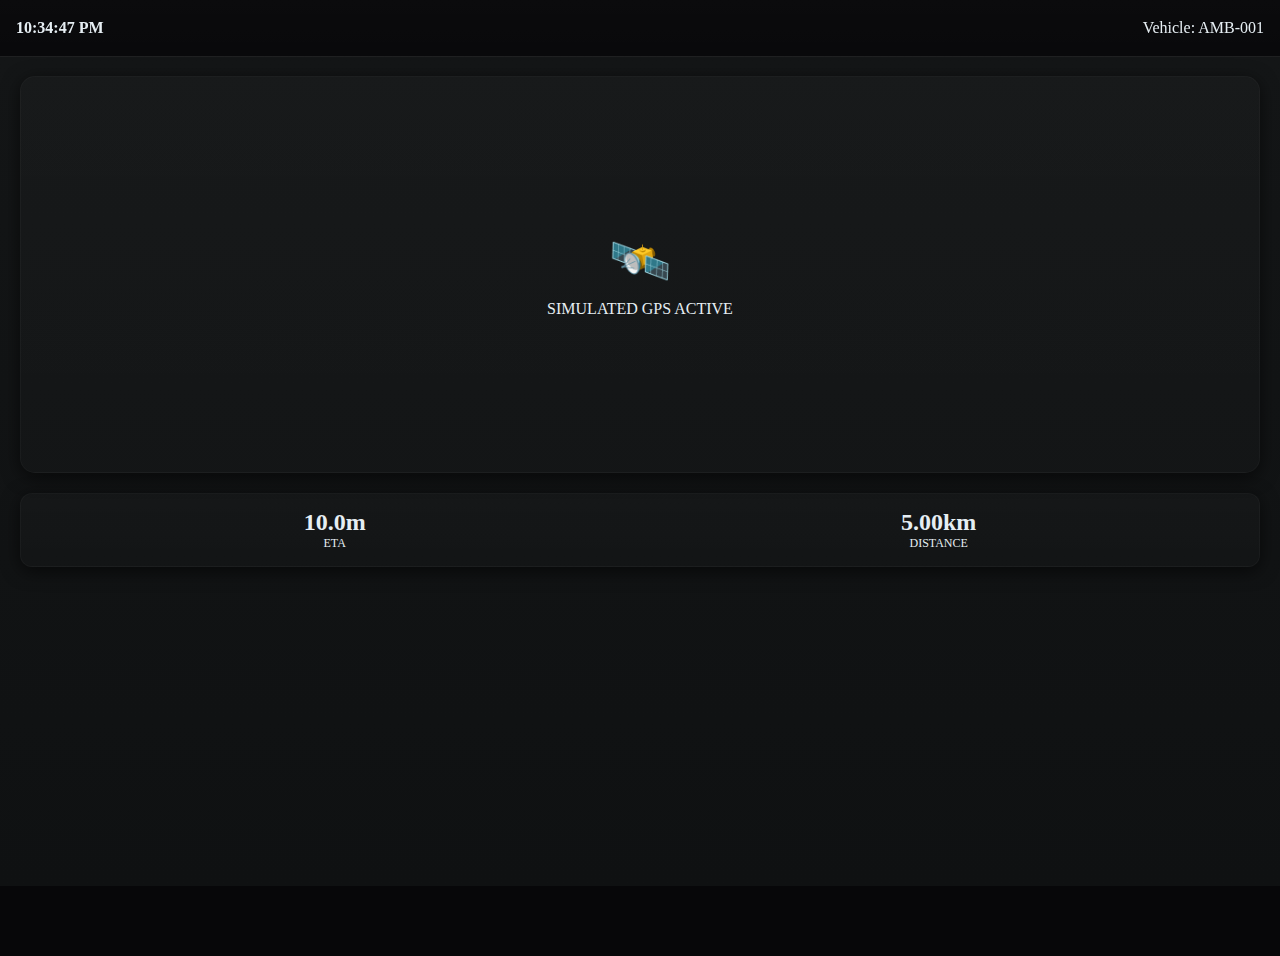
<file: index1.html>
<!DOCTYPE html>
<html lang="en">
<head>
  <meta charset="UTF-8">
  <meta name="viewport" content="width=device-width, initial-scale=1.0">
  <title>Smart Ambulance Dashboard</title>
  <style>
    :root {
      --bg-dark: #121212;
      --card-bg: #1e1e1e;
      --primary-red: #ff3b30;
      --primary-green: #34c759;
      --primary-orange: #ff9500;
      --text-main: #ffffff;
      --text-dim: #a0a0a0;
    }

    body {
      margin: 0;
      font-family: 'Segoe UI', Roboto, sans-serif;
      background: var(--bg-dark);
      color: var(--text-main);
      overflow: hidden;
    }

    /* Screen Management */
    .screen {
      display: none;
      height: calc(100vh - 70px);
      padding: 20px;
      box-sizing: border-box;
      animation: fadeIn 0.3s ease;
    }
    .active { display: block; }

    @keyframes fadeIn { from { opacity: 0; } to { opacity: 1; } }

    h1, h2 { margin: 10px 0; text-transform: uppercase; letter-spacing: 1px; }

    /* --- SCREEN 1: NAVIGATION --- */
    .map-box {
      height: 50%;
      background: #2c2c2e;
      border-radius: 15px;
      display: flex;
      flex-direction: column;
      align-items: center;
      justify-content: center;
      border: 2px solid #3a3a3c;
      margin-bottom: 20px;
      position: relative;
    }
    .map-placeholder { font-size: 50px; margin-bottom: 10px; }
    
    .stats-container {
      display: flex;
      justify-content: space-around;
      background: var(--card-bg);
      padding: 15px;
      border-radius: 12px;
    }
    .stat-item { text-align: center; }
    .stat-value { font-size: 24px; font-weight: bold; color: var(--primary-green); }
    .stat-label { font-size: 12px; color: var(--text-dim); }

    /* --- SCREEN 2: HOSPITALS --- */
    .hospital-card {
      background: var(--card-bg);
      padding: 15px;
      margin-bottom: 12px;
      border-radius: 10px;
      display: flex;
      justify-content: space-between;
      align-items: center;
      border-left: 5px solid transparent;
    }
    .status-available { border-color: var(--primary-green); }
    .status-limited { border-color: var(--primary-orange); }
    .status-full { border-color: var(--primary-red); opacity: 0.6; }

    /* --- SCREEN 3: SOS CONTROLS --- */
    .sos-grid {
      display: grid;
      grid-template-columns: 1fr 1fr;
      gap: 15px;
    }
    .big-btn {
      padding: 30px 10px;
      border: none;
      border-radius: 15px;
      font-weight: bold;
      font-size: 14px;
      cursor: pointer;
      color: white;
      transition: transform 0.1s;
    }
    .big-btn:active { transform: scale(0.95); }
    .btn-red { background: var(--primary-red); }
    .btn-blue { background: #007aff; }
    .btn-orange { background: var(--primary-orange); }
    
    #status-feed {
      margin-top: 20px;
      padding: 15px;
      background: #000;
      border-radius: 8px;
      font-family: monospace;
      color: var(--primary-green);
      height: 60px;
    }

    /* --- NAVIGATION BAR --- */
    .nav-bar {
      position: fixed;
      bottom: 0;
      width: 100%;
      height: 70px;
      background: #1c1c1e;
      display: flex;
      justify-content: space-around;
      align-items: center;
      border-top: 1px solid #333;
    }
    .nav-btn {
      background: none;
      border: none;
      color: var(--text-dim);
      font-size: 12px;
      cursor: pointer;
    }
    .nav-btn.active-nav { color: var(--primary-red); font-weight: bold; }
    .nav-icon { font-size: 20px; display: block; margin-bottom: 4px; }
  </style>
  <link rel="stylesheet" href="dark-theme.css">
</head>
<body>

  <div class="top-bar">
    <div class="left"><span id="live-time">--:--:--</span></div>
    <div class="right">Vehicle: <span id="vehicle-no">AMB-001</span></div>
  </div>

<div id="screen1" class="screen active">
  <div class="map-box">
    <div class="map-placeholder">🛰️</div>
    <div>SIMULATED GPS ACTIVE</div>
  </div>

  <div class="stats-container">
    <div class="stat-item">
      <div class="stat-value"><span id="time">10.0</span>m</div>
      <div class="stat-label">ETA</div>
    </div>
    <div class="stat-item">
      <div class="stat-value"><span id="distance">5.00</span>km</div>
      <div class="stat-label">DISTANCE</div>
    </div>
  </div>
</div>

<div id="screen2" class="screen">
  <h2>Nearby Facilities</h2>
  <div id="hospital-list">
    </div>
</div>

<div id="screen3" class="screen">
  <h2>Emergency Override</h2>
  <div class="sos-grid">
    <button class="big-btn btn-red" onclick="triggerAction('POLICE')"><span class="sos-symbol">🚨</span> CALL POLICE</button>
    <button class="big-btn btn-blue" onclick="triggerAction('TRAFFIC')">🚥 Traffic Police alert</button>
    <button class="big-btn btn-orange" onclick="toggleRailway(this)"><span class="lock-icon" data-locked="true">🔒</span> 🛤️ <span class="railway-label">Railway Alert</span></button>
    <button class="big-btn btn-blue" onclick="triggerAction('HOSPITAL')">🏥 ALERT ER</button>
    <button class="big-btn btn-ultra" onclick="triggerAction('ULTRA')"><span class="sos-symbol">🚨</span> ULTRA EMERGENCY</button>
  </div>
  <div id="status-feed">SYSTEM READY...</div>
</div>

<script>
  function triggerAction(name){
    console.log(name + ' triggered');
    alert(name + ' triggered');
  }

  function updateClock(){
    const el = document.getElementById('live-time');
    if(el) el.innerText = new Date().toLocaleTimeString();
  }
  setInterval(updateClock,1000);
  updateClock();
  document.getElementById('vehicle-no').innerText = 'AMB-001';

  function toggleRailway(btn){
    const icon = btn.querySelector('.lock-icon');
    const locked = icon && icon.getAttribute('data-locked') === 'true';
    if(locked){
      icon.innerText = '🔓'; icon.setAttribute('data-locked','false'); btn.classList.add('active-rail'); triggerAction('RAIL_ON');
    } else { icon.innerText = '🔒'; icon.setAttribute('data-locked','true'); btn.classList.remove('active-rail'); triggerAction('RAIL_OFF'); }
  }
</script>
</body>
</html>
</file>
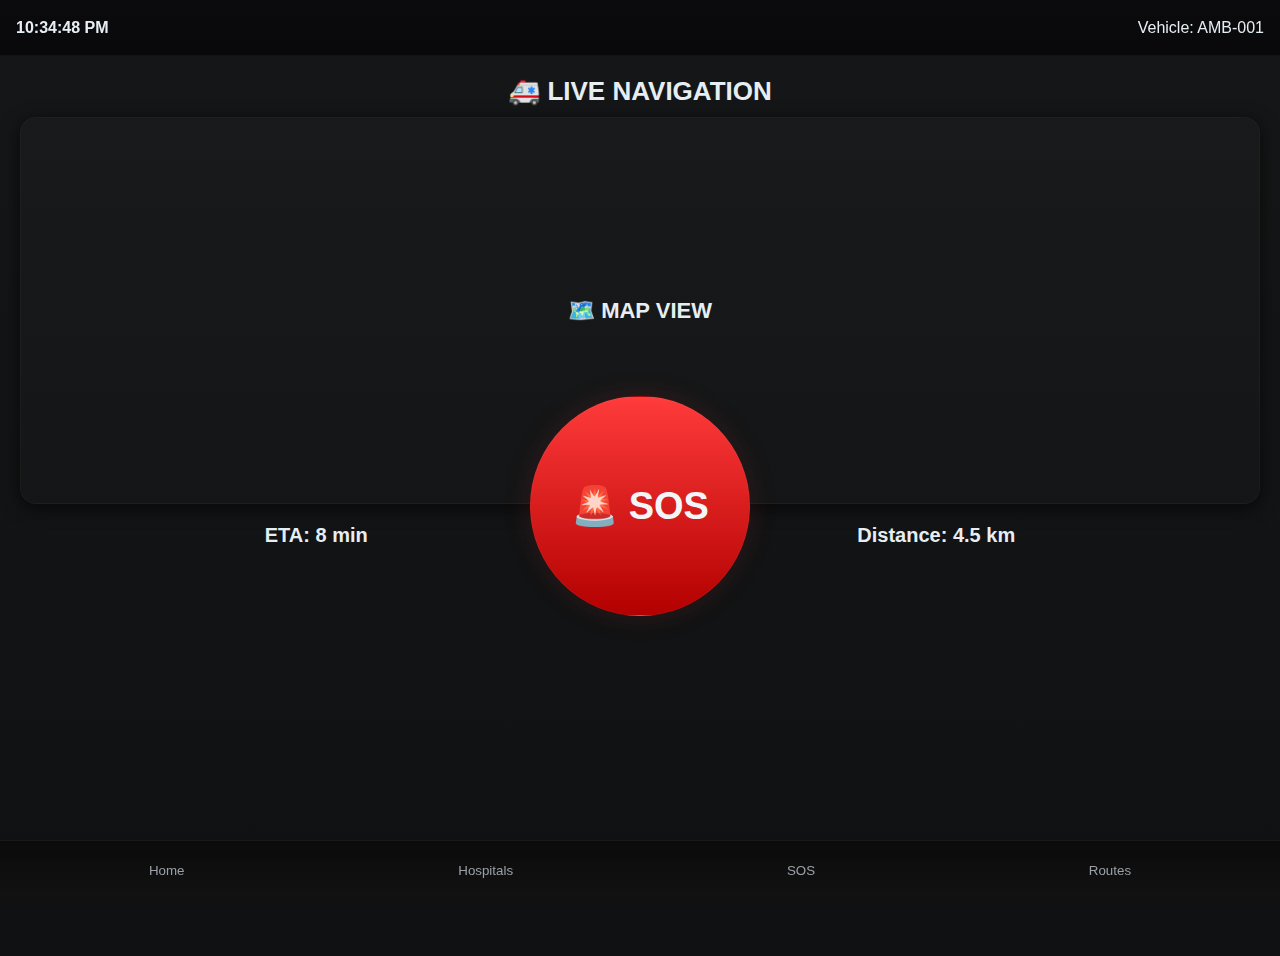
<file: index2.html>
<!DOCTYPE html>
<html lang="en">
<head>
<meta charset="UTF-8" />
<title>Smart Ambulance System</title>

<style>
*{
  box-sizing:border-box;
  font-family: "Segoe UI", Arial, sans-serif;
}

body{
  margin:0;
  overflow:hidden;
  background:#111;
  color:white;
}

/* ---------- SCREENS ---------- */
.screen{
  display:none;
  height:100vh;
  padding:20px;
}

.active{
  display:block;
}

/* ---------- NAV BAR ---------- */
.nav{
  position:fixed;
  bottom:0;
  width:100%;
  background:#1a1a1a;
  padding:12px;
  display:flex;
  justify-content:space-around;
}

.nav button{
  background:#333;
  color:white;
  border:none;
  padding:10px 16px;
  border-radius:8px;
  cursor:pointer;
}

/* =====================================================
   SCREEN 1 – MAIN DRIVER DASHBOARD
===================================================== */
#screen1{
  background:white;
  color:black;
  text-align:center;
  font-weight:bold;
  position:relative;
}

.header{
  font-size:26px;
  margin-bottom:10px;
}

/* map placeholder */
.map{
  height:45%;
  border-radius:16px;
  background:linear-gradient(45deg,#ddd,#bbb);
  display:flex;
  align-items:center;
  justify-content:center;
  font-size:22px;
  margin-bottom:20px;
  box-shadow:0 0 15px rgba(0,0,0,0.3);
}

/* ETA panel */
.stats{
  display:flex;
  justify-content:space-around;
  font-size:20px;
  margin-bottom:25px;
}

.green{ color:#00b300; }
.orange{ color:#ff9900; }

/* BIG SOS BUTTON */
.sos{
  position:absolute;
  top:50%;
  left:50%;
  transform:translate(-50%,-50%);
  background:#ff0000;
  color:white;
  font-size:38px;
  font-weight:bold;
  width:220px;
  height:220px;
  border-radius:50%;
  border:none;
  cursor:pointer;
  box-shadow:0 0 30px red;
  animation:pulse 1.2s infinite;
}

/* glowing pulse */
@keyframes pulse{
  0%{box-shadow:0 0 15px red;}
  50%{box-shadow:0 0 50px red;}
  100%{box-shadow:0 0 15px red;}
}

/* =====================================================
   SCREEN 2 – HOSPITAL LIST
===================================================== */
#screen2{
  background:linear-gradient(135deg,#0077ff,#003366);
}

.card{
  background:white;
  color:black;
  padding:15px;
  border-radius:12px;
  margin:12px 0;
  font-weight:bold;
}

/* =====================================================
   SCREEN 3 – EMERGENCY PANEL
===================================================== */
#screen3{
  background:linear-gradient(135deg,#ff4d4d,#b30000);
  text-align:center;
}

.bigbtn{
  width:85%;
  padding:18px;
  font-size:20px;
  margin:15px;
  border:none;
  border-radius:12px;
  background:black;
  color:white;
  cursor:pointer;
}

/* =====================================================
   SCREEN 4 – ROUTES
===================================================== */
#screen4{
  background:linear-gradient(135deg,#00c853,#00695c);
}

.route{
  background:white;
  color:black;
  padding:18px;
  border-radius:12px;
  margin:12px 0;
  font-size:18px;
}
</style>
</head>

<link rel="stylesheet" href="dark-theme.css">


<body>

  <div class="top-bar">
    <div class="left"><span id="live-time">--:--:--</span></div>
    <div class="right">Vehicle: <span id="vehicle-no">AMB-001</span></div>
  </div>

<!-- ================= SCREEN 1 ================= -->
<div id="screen1" class="screen active">

  <div class="header">🚑 LIVE NAVIGATION</div>

  <div class="map">🗺️ MAP VIEW</div>

  <div class="stats">
    <div class="green">ETA: <span id="time">8</span> min</div>
    <div class="orange">Distance: <span id="dist">4.5</span> km</div>
  </div>

  <!-- HUGE CENTER SOS -->
  <button class="sos" onclick="go(3)"><span class="sos-symbol">🚨</span> SOS</button>

</div>


<!-- ================= SCREEN 2 ================= -->
<div id="screen2" class="screen">
  <h2>🏥 Nearby Hospitals</h2>

  <div class="card">City Hospital – 5 min – Beds 3</div>
  <div class="card">Apollo Care – 7 min – ICU 2</div>
  <div class="card">Metro ER – Full</div>
</div>


<!-- ================= SCREEN 3 ================= -->
<div id="screen3" class="screen">
  <h2>🚨 EMERGENCY CONTROLS</h2>

  <button class="bigbtn" onclick="triggerAction('POLICE')"><span class="sos-symbol">🚨</span> Send SOS to Police</button>
  <button class="bigbtn" onclick="triggerAction('TRAFFIC')">Traffic Police alert</button>
  <button class="bigbtn" onclick="toggleRailway(this)"><span class="lock-icon" data-locked="true">🔒</span> <span class="railway-label">Railway Alert</span></button>
  <button class="bigbtn btn-ultra" onclick="triggerAction('ULTRA')">Ultra Emergency</button>

  <h3>Status: Authorities Notified</h3>
</div>


<!-- ================= SCREEN 4 ================= -->
<div id="screen4" class="screen">
  <h2>🛣️ Route Options</h2>

  <div class="route">🟢 Fastest – 5 min</div>
  <div class="route">🟡 Medium – 8 min</div>
  <div class="route">🔴 Safe – 10 min</div>
</div>


<!-- ================= NAVIGATION ================= -->
<div class="nav">
  <button onclick="go(1)">Home</button>
  <button onclick="go(2)">Hospitals</button>
  <button onclick="go(3)">SOS</button>
  <button onclick="go(4)">Routes</button>
</div>



<script>
function go(n){
  document.querySelectorAll('.screen').forEach(s=>s.classList.remove('active'));
  document.getElementById('screen'+n).classList.add('active');
}

/* Live ETA simulation */
let t=8;
let d=4.5;

setInterval(()=>{
  if(t>1) t-=0.1;
  if(d>0.2) d-=0.05;

  document.getElementById('time').innerText=t.toFixed(1);
  document.getElementById('dist').innerText=d.toFixed(2);
},1000);

/* simple action handler, clock and railway toggle */
function triggerAction(name){ console.log(name+' triggered'); alert(name+' triggered'); }
function updateClock(){ const el = document.getElementById('live-time'); if(el) el.innerText = new Date().toLocaleTimeString(); }
setInterval(updateClock,1000); updateClock(); document.getElementById('vehicle-no').innerText = 'AMB-001';

function toggleRailway(btn){
  const icon = btn.querySelector('.lock-icon');
  const locked = icon && icon.getAttribute('data-locked') === 'true';
  if(locked){ icon.innerText='🔓'; icon.setAttribute('data-locked','false'); btn.classList.add('active-rail'); triggerAction('RAIL_ON'); }
  else { icon.innerText='🔒'; icon.setAttribute('data-locked','true'); btn.classList.remove('active-rail'); triggerAction('RAIL_OFF'); }
}
</script>

</body>
</html>
</file>
<file: dark-theme.css>
:root{
  --bg:#070709;
  --card:#0f1112;
  --panel:#141617;
  --muted:#9aa0a6;
  --accent-red:#ff4d4d;
  --accent-green:#00c853;
  --accent-orange:#ffb74d;
  --glass: rgba(255,255,255,0.02);
  --glass-2: rgba(255,255,255,0.03);
}

/* Base */
html,body{height:100%;}
body{
  margin:0;
  background:var(--bg) !important;
  color:#e6eef3 !important;
  font-family: inherit;
}

/* Make screens use dark panels */
.screen{background:transparent !important}
#screen1, #screen2, #screen3, #screen4{
  background: linear-gradient(180deg,var(--panel), var(--card)) !important;
  color: #e6eef3 !important;
}

/* Cards / list items */
.card, .hospital, .hospital-card, .route, .map-box, .map, .stats-container, .card, .map{
  background: linear-gradient(180deg, rgba(255,255,255,0.02), rgba(255,255,255,0.01)) !important;
  border: 1px solid rgba(255,255,255,0.03) !important;
  color: #e6eef3 !important;
  box-shadow: 0 4px 18px rgba(0,0,0,0.6) !important;
}

/* Buttons */
button, .nav button, .bigbtn, .big-btn, .sos, .nav-btn{
  background: linear-gradient(180deg, #1a1a1b, #121213) !important;
  color: #f3f6f8 !important;
  border: 1px solid rgba(255,255,255,0.04) !important;
}

/* Accent buttons */
.sos{ background: linear-gradient(180deg, #ff3b3b, #b30000) !important; box-shadow: 0 0 30px rgba(255,60,60,0.12) !important; }
.big-btn, .bigbtn { background: linear-gradient(180deg,#333, #1a1a1a) !important; }
.btn-red{ background: var(--accent-red) !important; }
.btn-blue{ background: #007aff !important; }
.btn-orange{ background: var(--accent-orange) !important; }

/* Nav bars */
.nav, .nav-bar{
  background: linear-gradient(180deg,#0b0b0b,#121213) !important;
  border-top: 1px solid rgba(255,255,255,0.03) !important;
}
.nav button, .nav-bar button{ background: transparent !important; color: var(--muted) !important; border:none !important; }
.nav button:hover, .nav-bar button:hover{ color: #fff !important; }

/* Text hints */
h1,h2,h3,p,div,span{ color: inherit !important; }

/* Specific fixes for files that had white backgrounds */
#screen1[style], #screen2[style], #screen3[style], #screen4[style]{ background: none !important; }

/* Smaller elements */
.status-available{ border-color: var(--accent-green) !important; }
.status-limited{ border-color: var(--accent-orange) !important; }
.status-full{ border-color: var(--accent-red) !important; opacity:0.95 !important; }

/* Make monospace logs dark */
#status-feed{ background: rgba(255,255,255,0.02) !important; color: var(--accent-green) !important; }

/* Ensure inputs (if any) are dark */
input, textarea, select{
  background: rgba(255,255,255,0.02) !important;
  color: #e6eef3 !important;
  border: 1px solid rgba(255,255,255,0.04) !important;
}

/* Reduce bright gradients for hospital/hot screens */
#screen2, #screen3, #screen4{ background-image: none !important; }

/* Make route and other white blocks dark */
.route, .hospital, .card{ background: linear-gradient(180deg,#121214,#0f1112) !important; }

/* Small responsive tweaks */
@media (max-width:600px){ .stats{ flex-direction:column; align-items:center; } }

/* Ultra emergency button (darker red, higher priority) */
.btn-ultra{
  background: linear-gradient(180deg,#8b0000,#5c0000) !important;
  box-shadow: 0 6px 30px rgba(139,0,0,0.35) !important;
  color: #fff !important;
  border: 1px solid rgba(255,255,255,0.06) !important;
}

/* Highlight SOS symbol */
.sos-symbol{ display:inline-block; transform-origin:center; }
@keyframes sosGlow{
  0%{ transform: scale(1); filter:drop-shadow(0 0 6px rgba(255,60,60,0.9)); }
  50%{ transform: scale(1.12); filter:drop-shadow(0 0 18px rgba(255,80,80,0.95)); }
 100%{ transform: scale(1); filter:drop-shadow(0 0 6px rgba(255,60,60,0.9)); }
}
.sos-symbol{ animation: sosGlow 1s infinite; }

/* Top bar for live time and vehicle number */
.top-bar{
  position:fixed;
  top:0;
  left:0;
  right:0;
  height:56px;
  display:flex;
  align-items:center;
  justify-content:space-between;
  padding:0 16px;
  background: linear-gradient(180deg, rgba(255,255,255,0.02), rgba(255,255,255,0.01));
  border-bottom: 1px solid rgba(255,255,255,0.03);
  z-index:1000;
}
/* push content down so top-bar doesn't overlap */
body{ padding-top:56px !important; }

.top-bar .left{ color: var(--muted); font-weight:600; }
.top-bar .right{ color: var(--muted); }

/* small Map View toggle placed above centered SOS */
/* Map toggle removed */

/* lock icon beside railway alert */
.lock-icon{
  display:inline-block;
  margin-right:10px;
  font-size:18px;
  vertical-align:middle;
  transition: transform 0.18s ease, filter 0.18s ease;
}
.active-rail .lock-icon{ color: var(--accent-green) !important; transform: scale(1.05); filter: drop-shadow(0 0 8px rgba(0,200,120,0.18)); }

.railway-label{ vertical-align:middle; }
</file>
